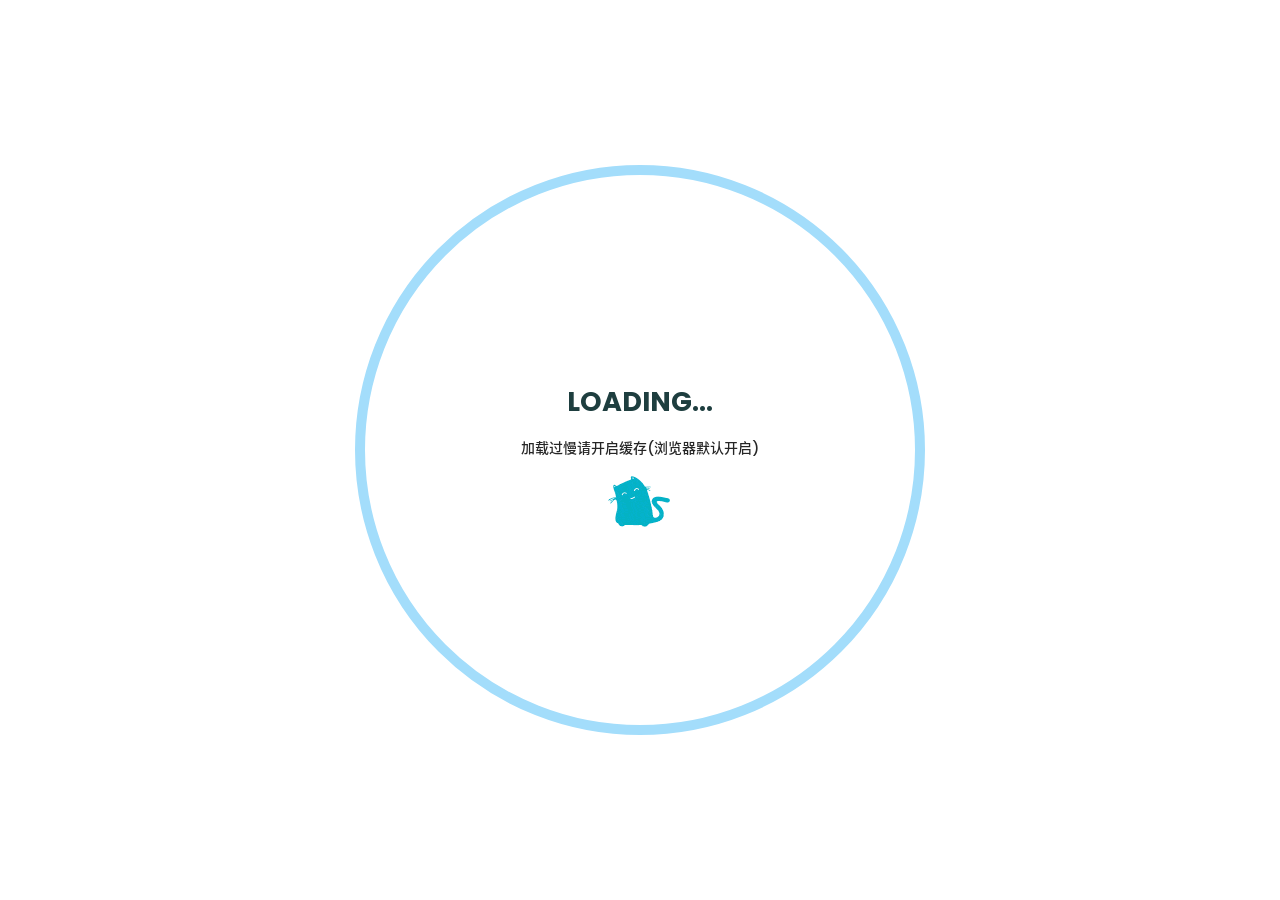
<file: archives/index.html>
<!DOCTYPE html>
<html lang="en">
    <head>
        <meta charset="UTF-8">
        <meta name="viewport" content="width=device-width,initial-scale=1.0,maximum-scale=1.0,user-scalable=0">
        <title>Archives | Hexo</title>
        <meta name="author" content="John Doe">
        <meta name="description" content="">
        <meta name="keywords" content="">
        <link rel="icon" href="https://gimg2.baidu.com/image_search/src=http%3A%2F%2Fup.enterdesk.com%2Fedpic%2F54%2Fe8%2Fa6%2F54e8a64f18a52c900b9155a4d47ea431.jpg&refer=http%3A%2F%2Fup.enterdesk.com&app=2002&size=f9999,10000&q=a80&n=0&g=0n&fmt=auto?sec=1664712630&t=28450705dbb2d9b70b93d4be41aeac6f">
        <script src="https://cdn.staticfile.org/instant.page/5.1.0/instantpage.min.js" type="module"></script>
        <script src="https://cdn.staticfile.org/font-awesome/6.1.1/js/all.min.js"></script>
        
        <link rel="stylesheet" href="/css/fonts.min.css">
        <link rel="stylesheet" href="/css/particlex.css">
        
        <script src="https://cdn.staticfile.org/vue/3.2.33/vue.global.prod.min.js"></script>
    <meta name="generator" content="Hexo 6.2.0"></head>
    <body>
        <div id="loading" style="height:100vh;width:100vw;position:fixed;display:flex;z-index:200;justify-content:space-between;background:#fff;transition:opacity 0.3s ease-out"><div style="position:fixed;height:100vh;width:100vw;display:flex;justify-content:center;align-items:center"><div id="loadcontent" style="width:50vmin;height:50vmin;padding:50px;border-radius:50%;display:flex;justify-content:center;align-items:center;border:solid 10px #a3ddfb;text-align:center"><div><h2>LOADING...</h2><p style="word-break:keep-all">加载过慢请开启缓存(浏览器默认开启)</p><div><img alt="loading" src="/loading.gif"></div></div></div></div></div>
        <div id="layout">
            <i data-fa-symbol="calendar-solid" class="fa-solid fa-calendar fa-fw"></i>
            <i data-fa-symbol="bookmark-solid" class="fa-solid fa-bookmark fa-fw"></i>
            <i data-fa-symbol="tags-solid" class="fa-solid fa-tags fa-fw"></i>
            <transition name="into">
                <div v-show="show_page" style="display: -not-none">
                    <div id="menu_show">
                         
<nav id="menu">
    <div class="desktop-menu">
        <a href="/">
            <span class="title">Hexo</span>
        </a>
        
        <a href="/">
            <i class="fa-solid fa-house fa-fw"></i>
            <span>&ensp;home</span>
        </a>
        
        <a href="/about">
            <i class="fa-solid fa-id-card fa-fw"></i>
            <span>&ensp;about</span>
        </a>
        
        <a href="/archives">
            <i class="fa-solid fa-box-archive fa-fw"></i>
            <span>&ensp;archives</span>
        </a>
        
        <a href="/categories">
            <i class="fa-solid fa-bookmark fa-fw"></i>
            <span>&ensp;categories</span>
        </a>
        
        <a href="/tags">
            <i class="fa-solid fa-tags fa-fw"></i>
            <span>&ensp;tags</span>
        </a>
        
    </div>
    <div :class="'phone-menu ' + menu_show" id="phone-menu">
        <div class="curtain" @click="menu_show = !menu_show" v-show="menu_show"></div>
        <div :class="'title'" @click="menu_show = !menu_show">
            <i class="fa-solid fa-bars fa-fw"></i>
            <span>&emsp;Hexo</span>
        </div>
        <transition name="slide">
        <div class="items" v-show="menu_show">
            
            <a href="/">
                <div class="item">
                    <div style="min-width: 20px; max-width: 50px; width: 10%">
                        <i class="fa-solid fa-house fa-fw"></i>
                    </div>
                    <div style="min-width: 100px; max-width: 150%; width: 20%">home</div>
                </div>
            </a>
            
            <a href="/about">
                <div class="item">
                    <div style="min-width: 20px; max-width: 50px; width: 10%">
                        <i class="fa-solid fa-id-card fa-fw"></i>
                    </div>
                    <div style="min-width: 100px; max-width: 150%; width: 20%">about</div>
                </div>
            </a>
            
            <a href="/archives">
                <div class="item">
                    <div style="min-width: 20px; max-width: 50px; width: 10%">
                        <i class="fa-solid fa-box-archive fa-fw"></i>
                    </div>
                    <div style="min-width: 100px; max-width: 150%; width: 20%">archives</div>
                </div>
            </a>
            
            <a href="/categories">
                <div class="item">
                    <div style="min-width: 20px; max-width: 50px; width: 10%">
                        <i class="fa-solid fa-bookmark fa-fw"></i>
                    </div>
                    <div style="min-width: 100px; max-width: 150%; width: 20%">categories</div>
                </div>
            </a>
            
            <a href="/tags">
                <div class="item">
                    <div style="min-width: 20px; max-width: 50px; width: 10%">
                        <i class="fa-solid fa-tags fa-fw"></i>
                    </div>
                    <div style="min-width: 100px; max-width: 150%; width: 20%">tags</div>
                </div>
            </a>
            
        </div>
        </transition>
    </div>
</nav>
                    </div>
                    <div id="main">
                        
<div id="archives">
    
    <div class="timeline">
        <div class="timeline-tail"></div>
        <div class="timeline-content">
            <div class="item-time">2022/9/2</div>
            <a href="/2022/09/02/正则表达式/">
                <h3></h3>
            </a>
            <div class="info">
                
                
            </div>
        </div>
    </div>
    
    <div class="timeline">
        <div class="timeline-tail"></div>
        <div class="timeline-content">
            <div class="item-time">2022/9/1</div>
            <a href="/2022/09/01/hello-world/">
                <h3>Hello World</h3>
            </a>
            <div class="info">
                
                
            </div>
        </div>
    </div>
    
</div>
                         
<footer id="footer">
    <div class="footer-wrap">
        <div>
            © 20xx - 2022 Hexo
            <span class="footer-icon">
                <i class="fa-solid fa-font-awesome fa-fw"></i>
            </span>
            @John Doe
        </div>
        <div></div>
        <div>Based on the <a target="_blank" rel="noopener" href="https://hexo.io/">Hexo Engine</a> & <a
                target="_blank" rel="noopener" href="https://github.com/argvchs/hexo-theme-particlex">ParticleX Theme</a></div>
        
    </div>
</footer>
                    </div>
                </div>
            </transition>
            <div id="img_show">
                <img id="img_content" alt="img_show">
            </div>
        </div>
        <script src="https://cdn.staticfile.org/highlight.js/11.5.1/highlight.min.js"></script>
        <script src="/js/particlex.js"></script>
        <script src="/js/showimg.js"></script>
        

    </body>
</html>
</file>
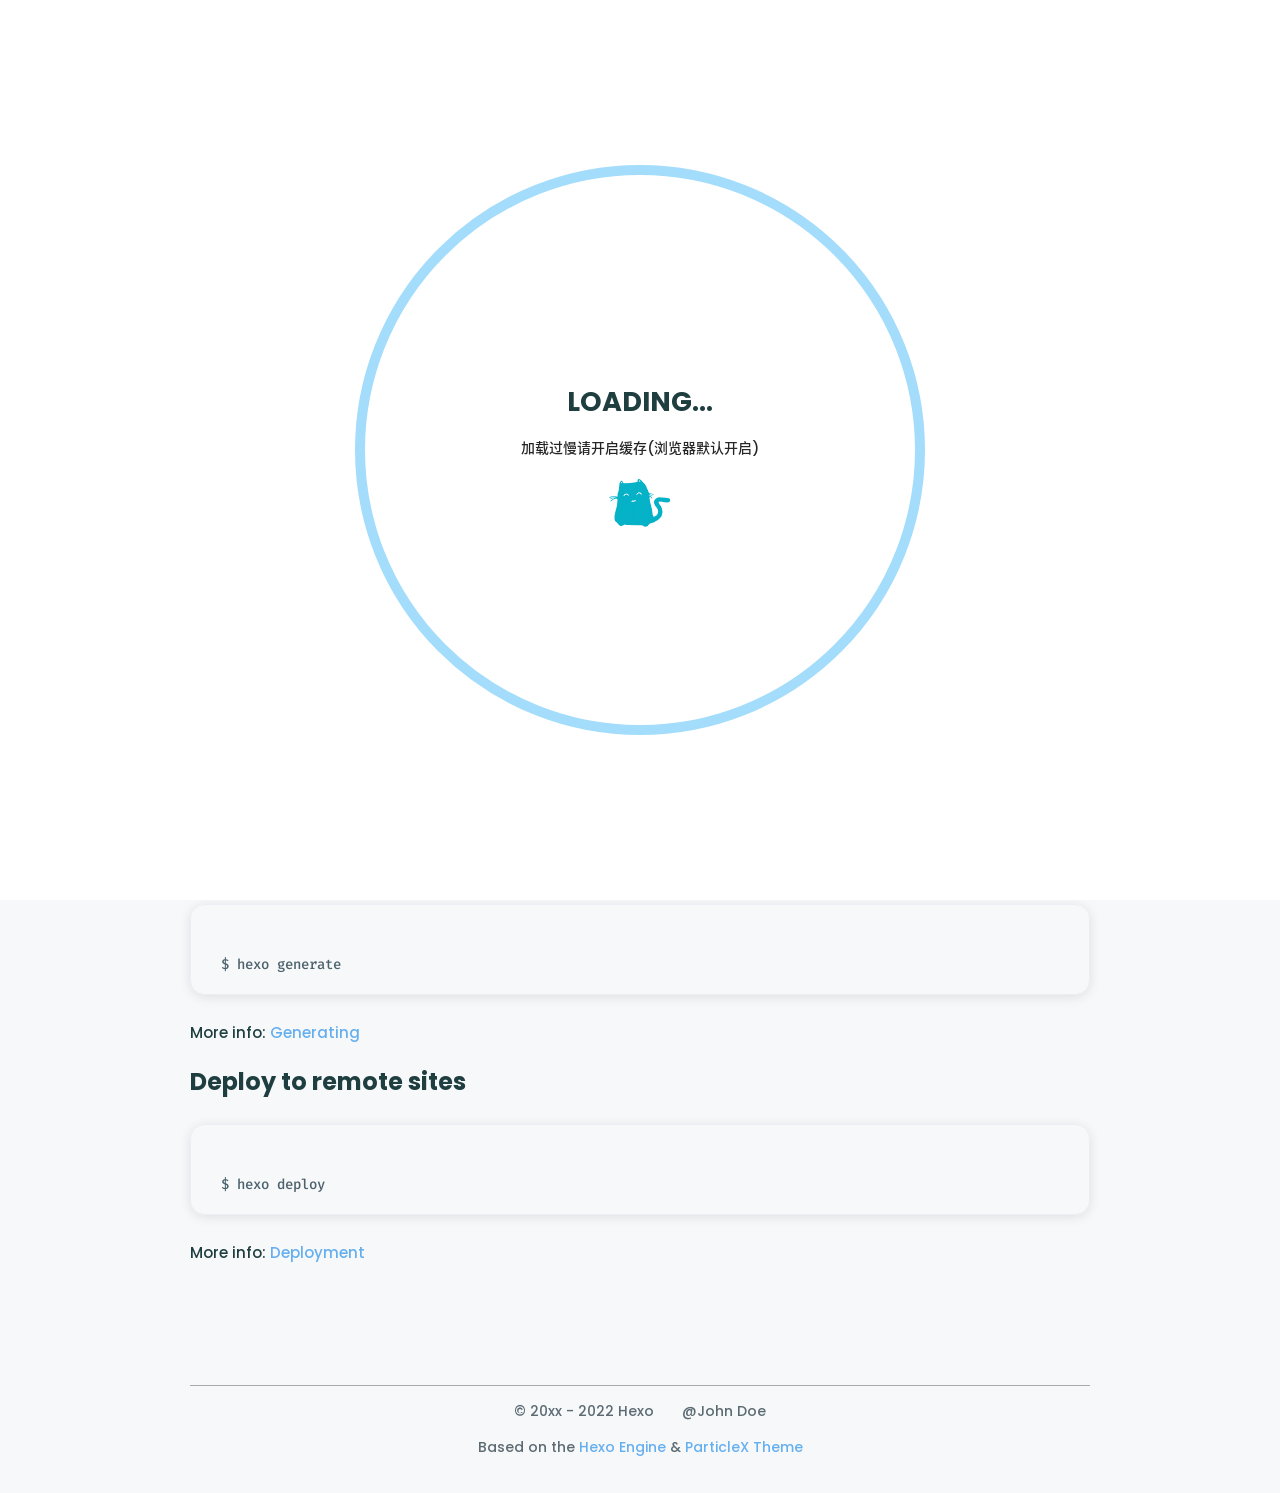
<file: 2022/09/01/hello-world/index.html>
<!DOCTYPE html>
<html lang="en">
    <head>
        <meta charset="UTF-8">
        <meta name="viewport" content="width=device-width,initial-scale=1.0,maximum-scale=1.0,user-scalable=0">
        <title>Hello World | Hexo</title>
        <meta name="author" content="John Doe">
        <meta name="description" content="">
        <meta name="keywords" content="">
        <link rel="icon" href="https://gimg2.baidu.com/image_search/src=http%3A%2F%2Fup.enterdesk.com%2Fedpic%2F54%2Fe8%2Fa6%2F54e8a64f18a52c900b9155a4d47ea431.jpg&refer=http%3A%2F%2Fup.enterdesk.com&app=2002&size=f9999,10000&q=a80&n=0&g=0n&fmt=auto?sec=1664712630&t=28450705dbb2d9b70b93d4be41aeac6f">
        <script src="https://cdn.staticfile.org/instant.page/5.1.0/instantpage.min.js" type="module"></script>
        <script src="https://cdn.staticfile.org/font-awesome/6.1.1/js/all.min.js"></script>
        
        <link rel="stylesheet" href="/css/fonts.min.css">
        <link rel="stylesheet" href="/css/particlex.css">
        
        <script src="https://cdn.staticfile.org/vue/3.2.33/vue.global.prod.min.js"></script>
    <meta name="generator" content="Hexo 6.2.0"></head>
    <body>
        <div id="loading" style="height:100vh;width:100vw;position:fixed;display:flex;z-index:200;justify-content:space-between;background:#fff;transition:opacity 0.3s ease-out"><div style="position:fixed;height:100vh;width:100vw;display:flex;justify-content:center;align-items:center"><div id="loadcontent" style="width:50vmin;height:50vmin;padding:50px;border-radius:50%;display:flex;justify-content:center;align-items:center;border:solid 10px #a3ddfb;text-align:center"><div><h2>LOADING...</h2><p style="word-break:keep-all">加载过慢请开启缓存(浏览器默认开启)</p><div><img alt="loading" src="/loading.gif"></div></div></div></div></div>
        <div id="layout">
            <i data-fa-symbol="calendar-solid" class="fa-solid fa-calendar fa-fw"></i>
            <i data-fa-symbol="bookmark-solid" class="fa-solid fa-bookmark fa-fw"></i>
            <i data-fa-symbol="tags-solid" class="fa-solid fa-tags fa-fw"></i>
            <transition name="into">
                <div v-show="show_page" style="display: -not-none">
                    <div id="menu_show">
                         
<nav id="menu">
    <div class="desktop-menu">
        <a href="/">
            <span class="title">Hexo</span>
        </a>
        
        <a href="/">
            <i class="fa-solid fa-house fa-fw"></i>
            <span>&ensp;home</span>
        </a>
        
        <a href="/about">
            <i class="fa-solid fa-id-card fa-fw"></i>
            <span>&ensp;about</span>
        </a>
        
        <a href="/archives">
            <i class="fa-solid fa-box-archive fa-fw"></i>
            <span>&ensp;archives</span>
        </a>
        
        <a href="/categories">
            <i class="fa-solid fa-bookmark fa-fw"></i>
            <span>&ensp;categories</span>
        </a>
        
        <a href="/tags">
            <i class="fa-solid fa-tags fa-fw"></i>
            <span>&ensp;tags</span>
        </a>
        
    </div>
    <div :class="'phone-menu ' + menu_show" id="phone-menu">
        <div class="curtain" @click="menu_show = !menu_show" v-show="menu_show"></div>
        <div :class="'title'" @click="menu_show = !menu_show">
            <i class="fa-solid fa-bars fa-fw"></i>
            <span>&emsp;Hexo</span>
        </div>
        <transition name="slide">
        <div class="items" v-show="menu_show">
            
            <a href="/">
                <div class="item">
                    <div style="min-width: 20px; max-width: 50px; width: 10%">
                        <i class="fa-solid fa-house fa-fw"></i>
                    </div>
                    <div style="min-width: 100px; max-width: 150%; width: 20%">home</div>
                </div>
            </a>
            
            <a href="/about">
                <div class="item">
                    <div style="min-width: 20px; max-width: 50px; width: 10%">
                        <i class="fa-solid fa-id-card fa-fw"></i>
                    </div>
                    <div style="min-width: 100px; max-width: 150%; width: 20%">about</div>
                </div>
            </a>
            
            <a href="/archives">
                <div class="item">
                    <div style="min-width: 20px; max-width: 50px; width: 10%">
                        <i class="fa-solid fa-box-archive fa-fw"></i>
                    </div>
                    <div style="min-width: 100px; max-width: 150%; width: 20%">archives</div>
                </div>
            </a>
            
            <a href="/categories">
                <div class="item">
                    <div style="min-width: 20px; max-width: 50px; width: 10%">
                        <i class="fa-solid fa-bookmark fa-fw"></i>
                    </div>
                    <div style="min-width: 100px; max-width: 150%; width: 20%">categories</div>
                </div>
            </a>
            
            <a href="/tags">
                <div class="item">
                    <div style="min-width: 20px; max-width: 50px; width: 10%">
                        <i class="fa-solid fa-tags fa-fw"></i>
                    </div>
                    <div style="min-width: 100px; max-width: 150%; width: 20%">tags</div>
                </div>
            </a>
            
        </div>
        </transition>
    </div>
</nav>
                    </div>
                    <div id="main">
                        
<div class="article">
    <div>
        <h1>Hello World </h1>
    </div>
    <div class="info">
        <span class="date">
            <span class="icon">
                <svg class="fa-icon"><use xlink:href="#calendar-solid"></use></svg>
            </span>
            2022/9/1
        </span>
        
        
    </div>
    <div class="content" v-pre>
        <p>Welcome to <a target="_blank" rel="noopener" href="https://hexo.io/">Hexo</a>! This is your very first post. Check <a target="_blank" rel="noopener" href="https://hexo.io/docs/">documentation</a> for more info. If you get any problems when using Hexo, you can find the answer in <a target="_blank" rel="noopener" href="https://hexo.io/docs/troubleshooting.html">troubleshooting</a> or you can ask me on <a target="_blank" rel="noopener" href="https://github.com/hexojs/hexo/issues">GitHub</a>.</p>
<h2 id="Quick-Start"><a href="#Quick-Start" class="headerlink" title="Quick Start"></a>Quick Start</h2><h3 id="Create-a-new-post"><a href="#Create-a-new-post" class="headerlink" title="Create a new post"></a>Create a new post</h3><pre><code class="bash">$ hexo new &quot;My New Post&quot;
</code></pre>
<p>More info: <a target="_blank" rel="noopener" href="https://hexo.io/docs/writing.html">Writing</a></p>
<h3 id="Run-server"><a href="#Run-server" class="headerlink" title="Run server"></a>Run server</h3><pre><code class="bash">$ hexo server
</code></pre>
<p>More info: <a target="_blank" rel="noopener" href="https://hexo.io/docs/server.html">Server</a></p>
<h3 id="Generate-static-files"><a href="#Generate-static-files" class="headerlink" title="Generate static files"></a>Generate static files</h3><pre><code class="bash">$ hexo generate
</code></pre>
<p>More info: <a target="_blank" rel="noopener" href="https://hexo.io/docs/generating.html">Generating</a></p>
<h3 id="Deploy-to-remote-sites"><a href="#Deploy-to-remote-sites" class="headerlink" title="Deploy to remote sites"></a>Deploy to remote sites</h3><pre><code class="bash">$ hexo deploy
</code></pre>
<p>More info: <a target="_blank" rel="noopener" href="https://hexo.io/docs/one-command-deployment.html">Deployment</a></p>

    </div>
    
    <link rel="stylesheet" href="https://cdn.staticfile.org/gitalk/1.7.2/gitalk.min.css">
    <div id="comment">
        <div id="gitalk-container">
        </div>
    </div>
    
</div>
                         
<footer id="footer">
    <div class="footer-wrap">
        <div>
            © 20xx - 2022 Hexo
            <span class="footer-icon">
                <i class="fa-solid fa-font-awesome fa-fw"></i>
            </span>
            @John Doe
        </div>
        <div></div>
        <div>Based on the <a target="_blank" rel="noopener" href="https://hexo.io/">Hexo Engine</a> & <a
                target="_blank" rel="noopener" href="https://github.com/argvchs/hexo-theme-particlex">ParticleX Theme</a></div>
        
    </div>
</footer>
                    </div>
                </div>
            </transition>
            <div id="img_show">
                <img id="img_content" alt="img_show">
            </div>
        </div>
        <script src="https://cdn.staticfile.org/highlight.js/11.5.1/highlight.min.js"></script>
        <script src="/js/particlex.js"></script>
        <script src="/js/showimg.js"></script>
        
<script src="https://cdn.staticfile.org/gitalk/1.7.2/gitalk.min.js"></script>
<script>
    var clientID = "", clientSecret = "";
    
    const gitalk = new Gitalk({
        clientID: clientID,
        clientSecret: clientSecret,
        repo: "",
        owner: "",
        admin: [""],
        language: "zh-CN",
        id: location.pathname,
        distractionFreeMode: false,
        
    })
    gitalk.render("gitalk-container")
</script>


    </body>
</html>
</file>
<file: css/particlex.css>
@-moz-keyframes into {
    0% {
        opacity: 0;
        -moz-transform: scale(1.1);
    }
    100% {
        opacity: 1;
        -moz-transform: scale(1);
    }
}
@-webkit-keyframes into {
    0% {
        opacity: 0;
        -webkit-transform: scale(1.1);
    }
    100% {
        opacity: 1;
        -webkit-transform: scale(1);
    }
}
@-o-keyframes into {
    0% {
        opacity: 0;
        -o-transform: scale(1.1);
    }
    100% {
        opacity: 1;
        -o-transform: scale(1);
    }
}
@keyframes into {
    0% {
        opacity: 0;
        transform: scale(1.1);
    }
    100% {
        opacity: 1;
        transform: scale(1);
    }
}
@-moz-keyframes loading {
    0% {
        opacity: 0;
    }
    100% {
        opacity: 1;
    }
}
@-webkit-keyframes loading {
    0% {
        opacity: 0;
    }
    100% {
        opacity: 1;
    }
}
@-o-keyframes loading {
    0% {
        opacity: 0;
    }
    100% {
        opacity: 1;
    }
}
@keyframes loading {
    0% {
        opacity: 0;
    }
    100% {
        opacity: 1;
    }
}
@-moz-keyframes loop1 {
    0% {
        -moz-transform: rotate(30deg);
    }
    100% {
        -moz-transform: rotate(390deg);
    }
}
@-webkit-keyframes loop1 {
    0% {
        -webkit-transform: rotate(30deg);
    }
    100% {
        -webkit-transform: rotate(390deg);
    }
}
@-o-keyframes loop1 {
    0% {
        -o-transform: rotate(30deg);
    }
    100% {
        -o-transform: rotate(390deg);
    }
}
@keyframes loop1 {
    0% {
        transform: rotate(30deg);
    }
    100% {
        transform: rotate(390deg);
    }
}
@-moz-keyframes loop2 {
    0% {
        -moz-transform: rotate(60deg);
    }
    100% {
        -moz-transform: rotate(420deg);
    }
}
@-webkit-keyframes loop2 {
    0% {
        -webkit-transform: rotate(60deg);
    }
    100% {
        -webkit-transform: rotate(420deg);
    }
}
@-o-keyframes loop2 {
    0% {
        -o-transform: rotate(60deg);
    }
    100% {
        -o-transform: rotate(420deg);
    }
}
@keyframes loop2 {
    0% {
        transform: rotate(60deg);
    }
    100% {
        transform: rotate(420deg);
    }
}
@-moz-keyframes loop3 {
    0% {
        -moz-transform: rotate(90deg);
    }
    100% {
        -moz-transform: rotate(450deg);
    }
}
@-webkit-keyframes loop3 {
    0% {
        -webkit-transform: rotate(90deg);
    }
    100% {
        -webkit-transform: rotate(450deg);
    }
}
@-o-keyframes loop3 {
    0% {
        -o-transform: rotate(90deg);
    }
    100% {
        -o-transform: rotate(450deg);
    }
}
@keyframes loop3 {
    0% {
        transform: rotate(90deg);
    }
    100% {
        transform: rotate(450deg);
    }
}
@-moz-keyframes loop4 {
    0% {
        -moz-transform: rotate(120deg);
    }
    100% {
        -moz-transform: rotate(480deg);
    }
}
@-webkit-keyframes loop4 {
    0% {
        -webkit-transform: rotate(120deg);
    }
    100% {
        -webkit-transform: rotate(480deg);
    }
}
@-o-keyframes loop4 {
    0% {
        -o-transform: rotate(120deg);
    }
    100% {
        -o-transform: rotate(480deg);
    }
}
@keyframes loop4 {
    0% {
        transform: rotate(120deg);
    }
    100% {
        transform: rotate(480deg);
    }
}
body {
    width: 100%;
    background: #f6f8fa;
    color: #000000d9;
    font-family: "Poppins", "Noto Sans SC", sans-serif;
    font-size: 14px;
    font-weight: 500;
    scrollbar-color: #8ab5ff #e6efff;
    scrollbar-width: 8px;
    overflow-x: hidden;
    -webkit-backface-visibility: hidden;
    -moz-backface-visibility: hidden;
    -ms-backface-visibility: hidden;
    backface-visibility: hidden;
}
* {
    margin: 0;
    padding: 0;
    word-wrap: break-word;
}
ul {
    margin-top: 15px !important;
    margin-bottom: 10px !important;
    line-height: 1.7;
}
ul li {
    margin: 8px auto;
}
ol {
    margin-top: 15px !important;
    margin-bottom: 10px !important;
    line-height: 1.7;
}
ol li {
    margin: 8px auto;
}
h1 {
    margin: 15px 0;
    font-weight: bold;
    font-family: "Poppins", "Noto Sans SC", sans-serif;
    color: #1e3e3f;
    font-size: 30px;
}
h2 {
    margin: 15px 0;
    font-weight: bold;
    font-family: "Poppins", "Noto Sans SC", sans-serif;
    color: #1e3e3f;
    font-size: 27px;
}
h3 {
    margin: 15px 0;
    font-weight: bold;
    font-family: "Poppins", "Noto Sans SC", sans-serif;
    color: #1e3e3f;
    font-size: 24px;
}
h4 {
    margin: 15px 0;
    font-weight: bold;
    font-family: "Poppins", "Noto Sans SC", sans-serif;
    color: #1e3e3f;
    font-size: 21px;
}
h5 {
    margin: 15px 0;
    font-weight: bold;
    font-family: "Poppins", "Noto Sans SC", sans-serif;
    color: #1e3e3f;
    font-size: 18px;
}
p {
    margin: 15px 0;
    line-height: 1.7;
}
a {
    text-decoration: none;
}
a:hover {
    opacity: 0.8;
}
img {
    border-radius: 10px;
}
hr {
    border-style: dashed;
    border-width: 2px;
    border-left: none;
    border-right: none;
    border-bottom: none;
}
blockquote {
    padding: 0.1px 15px;
    margin: 15px 0;
    border-radius: 3px;
    border-left: 3px solid #1e3e3f;
    font-weight: bold;
    background: #d9e8ff6b;
}
button,
img,
#home-head,
.go-post,
.page-current,
.all-s,
pre .language {
    -webkit-user-select: none;
    -moz-user-select: none;
    user-select: none;
}
.article .content img,
.gt-container .markdown-body img {
    max-width: 70% !important;
    max-height: 70% !important;
}
.fa-icon {
    width: 1em;
    height: 1em;
    vertical-align: -0.125em;
}
.icon {
    margin-right: 5px;
    color: #5c6b72;
}
.into-enter-active {
    -webkit-animation: into 0.6s;
    -moz-animation: into 0.6s;
    -o-animation: into 0.6s;
    animation: into 0.6s;
}
.into-leave-active {
    -webkit-animation: into 0.6s;
    -moz-animation: into 0.6s;
    -o-animation: into 0.6s;
    animation: into 0.6s;
}
.slide-enter-active,
.slide-leave-active {
    transition: margin-top 0.3s, opacity 0.3s;
}
.slide-enter-from,
.slide-leave-to {
    margin-top: -300px;
    opacity: 0;
}
#home-head {
    width: 100%;
    height: calc(100vh + 50px);
    position: relative;
    display: -webkit-box;
    display: -webkit-flex;
    display: -moz-box;
    display: -ms-flexbox;
    display: flex;
    top: 0;
    left: 0;
}
#home-head .home-info {
    position: relative;
    margin: auto;
}
#home-head .home-info .info {
    position: absolute;
    display: -webkit-box;
    display: -webkit-flex;
    display: -moz-box;
    display: -ms-flexbox;
    display: flex;
    align-items: center;
    justify-content: center;
    text-align: center;
    color: #333;
    border-radius: 50%;
}
#home-head .home-info .loop:nth-child(1) {
    border-radius: 38% 62% 63% 37%/41% 44% 56% 59%;
    background: #fff;
    opacity: 0.3;
    -webkit-transform: rotate(30deg);
    -moz-transform: rotate(30deg);
    -o-transform: rotate(30deg);
    -ms-transform: rotate(30deg);
    transform: rotate(30deg);
    -webkit-animation: loop1 10s linear infinite;
    -moz-animation: loop1 10s linear infinite;
    -o-animation: loop1 10s linear infinite;
    animation: loop1 10s linear infinite;
}
#home-head .home-info .loop:nth-child(2) {
    border-radius: 38% 62% 63% 37%/41% 44% 56% 59%;
    background: #fff;
    opacity: 0.45;
    -webkit-transform: rotate(60deg);
    -moz-transform: rotate(60deg);
    -o-transform: rotate(60deg);
    -ms-transform: rotate(60deg);
    transform: rotate(60deg);
    -webkit-animation: loop2 15s linear infinite;
    -moz-animation: loop2 15s linear infinite;
    -o-animation: loop2 15s linear infinite;
    animation: loop2 15s linear infinite;
}
#home-head .home-info .loop:nth-child(3) {
    border-radius: 38% 62% 63% 37%/41% 44% 56% 59%;
    opacity: 0.3;
    background: #fff;
    -webkit-transform: rotate(90deg);
    -moz-transform: rotate(90deg);
    -o-transform: rotate(90deg);
    -ms-transform: rotate(90deg);
    transform: rotate(90deg);
    -webkit-animation: loop3 10s linear infinite;
    -moz-animation: loop3 10s linear infinite;
    -o-animation: loop3 10s linear infinite;
    animation: loop3 10s linear infinite;
}
#home-head .home-info .loop:nth-child(4) {
    border-radius: 38% 62% 63% 37%/41% 44% 56% 59%;
    opacity: 0.45;
    background: #fff;
    -webkit-transform: rotate(120deg);
    -moz-transform: rotate(120deg);
    -o-transform: rotate(120deg);
    -ms-transform: rotate(120deg);
    transform: rotate(120deg);
    -webkit-animation: loop4 15s linear infinite;
    -moz-animation: loop4 15s linear infinite;
    -o-animation: loop4 15s linear infinite;
    animation: loop4 15s linear infinite;
}
#home-background {
    position: absolute;
    z-index: -1;
    top: 0;
    left: 0;
    height: 100%;
    width: 100%;
    background-repeat: no-repeat;
    background-position: center;
    background-size: cover;
    background-attachment: fixed;
}
#home-posts-wrap {
    position: relative;
    display: -webkit-box;
    display: -webkit-flex;
    display: -moz-box;
    display: -ms-flexbox;
    display: flex;
    width: 100%;
    background: transparent;
    border-radius: 10px;
    margin: auto;
}
#home-posts {
    position: relative;
    margin: auto;
}
#home-posts .post-title {
    text-align: center;
    color: #66afef;
    text-decoration: none;
}
#home-posts .post {
    position: relative;
    border-radius: 20px;
    background: #fff;
    box-shadow: 0px 0px 20px rgba(217, 217, 217, 0.502);
    -webkit-transition: all 0.25s;
    -moz-transition: all 0.25s;
    -o-transition: all 0.25s;
    transition: all 0.25s;
}
#home-posts .post:first-child {
    margin-top: 0;
}
#home-posts .post:hover {
    box-shadow: 0 0 5px #d9d9d9;
    -webkit-transform: translate(-5px, -5px);
    -moz-transform: translate(-5px, -5px);
    -o-transform: translate(-5px, -5px);
    -ms-transform: translate(-5px, -5px);
    transform: translate(-5px, -5px);
}
#home-posts .post a {
    text-decoration: none;
}
#home-posts .post .category-and-date {
    width: 100%;
    margin-top: 15px;
    color: #5c6b72;
    text-align: center;
}
#home-posts .post .category-and-date .category {
    display: inline-block;
    margin-right: 25px;
}
#home-posts .post .category-and-date .category a {
    color: #5c6b72;
}
#home-posts .post .category-and-date .date {
    display: inline-block;
}
#home-posts .post .excerpt {
    color: #1e3e3f;
}
#home-posts .post .post-tags a {
    color: #ffbbf4;
    font-size: 14px;
}
#home-posts .post .post-tags .tag {
    display: inline-block;
    margin-right: 10px;
    font-weight: bold;
}
#home-posts .post .go-post {
    background: -webkit-linear-gradient(120deg, #9abbf7 0%, #ffbbf4 100%);
    background: -moz-linear-gradient(120deg, #9abbf7 0%, #ffbbf4 100%);
    background: -o-linear-gradient(120deg, #9abbf7 0%, #ffbbf4 100%);
    background: linear-gradient(120deg, #9abbf7 0%, #ffbbf4 100%);
    border: 0;
    padding: 10px 24px;
    color: #fff;
    font-weight: bold;
    border-radius: 20px 0;
    font-size: 14px;
    position: absolute;
    bottom: -5px;
    right: -5px;
    -webkit-transition: all 0.25s ease-out;
    -moz-transition: all 0.25s ease-out;
    -o-transition: all 0.25s ease-out;
    transition: all 0.25s ease-out;
    box-shadow: 2px 2px 10px 0px rgba(255, 187, 244, 0.478);
}
#home-posts .post .go-post:hover {
    right: -7px;
    box-shadow: -2px -2px 10px 0px rgba(154, 187, 247, 0.478);
}
#home-posts .page-current {
    display: -webkit-box;
    display: -webkit-flex;
    display: -moz-box;
    display: -ms-flexbox;
    display: flex;
    width: 100%;
    align-items: center;
    justify-content: center;
    color: #999;
    margin-top: 50px;
}
#home-posts .page-current .prev {
    width: 50px;
    text-align: center;
}
#home-posts .page-current .next {
    width: 50px;
    text-align: center;
}
#home-posts .page-current .page-index {
    width: 300px;
    text-align: center;
    font-weight: bold;
}
#home-posts .page-current .current {
    color: #da0a51;
    display: inline-block;
    width: 35px;
    height: 35px;
    border-radius: 5px;
    line-height: 35px;
    padding: 5px;
    margin: 0 7px;
}
#home-posts .page-current a {
    color: #999;
    text-decoration: none;
}
#home-posts .page-current .page-num {
    display: inline-block;
    width: 35px;
    height: 35px;
    border-radius: 5px;
    line-height: 35px;
    padding: 5px;
    margin: 0 7px;
}
#home-posts .page-current .page-num:hover {
    background: #92cafa;
    color: #fff;
}
#home-posts .page-current .page-omit {
    display: inline-block;
    width: 35px;
    height: 35px;
    border-radius: 5px;
    line-height: 35px;
    padding: 5px;
    margin: 0 7px;
}
#home-card {
    position: relative;
    width: 300px;
}
#card-div {
    position: -webkit-sticky;
    position: sticky;
    top: 80px;
}
#home-card .card-style {
    padding: 20px 0;
    background: #fff;
    border-radius: 10px;
    text-align: center;
    border: none;
    box-shadow: 0 0 20px #d9d9d980;
}
#home-card .card-style .avatar {
    text-align: center;
    margin: auto;
    width: 106px;
    height: 106px;
    border-radius: 50%;
    border: #f1f1f1 3px solid;
}
#home-card .card-style .avatar img {
    border-radius: 50%;
    width: 100%;
    height: 100%;
}
#home-card .card-style .name {
    margin: 10px auto;
    color: #1e3e3f;
    text-transform: capitalize;
}
#home-card .card-style .descriptions {
    margin: 20px auto;
    width: 85%;
}
#home-card .card-style .icon-links {
    width: 85%;
    margin: 10px auto;
    padding: 8px 15px;
    border-top: #cdcdcd solid 1px;
    border-bottom: #cdcdcd solid 1px;
}
#home-card .card-style .icon-links a {
    color: #5c6b72;
    font-size: 18px;
    padding: 3px 5px;
    border-radius: 5px;
}
#home-card .card-style .icon-links a:hover {
    color: #fff;
    background: #66afef;
}
#home-card .card-style .icon-links .icon-link {
    margin: 5px;
}
#home-card .card-style .friend-links {
    margin: 30px auto;
}
#home-card .card-style .friend-links .friend-link {
    margin: 5px auto;
    text-align: center;
}
#home-card .card-style .friend-links .friend-link a {
    display: inline-block;
    width: 140px;
    line-height: 3;
    color: #5c6b72;
    font-size: 16px;
    border-radius: 15px;
}
#home-card .card-style .friend-links .friend-link a:hover {
    background: -webkit-linear-gradient(120deg, #96ceff 0, #ff9edb 100%);
    background: -moz-linear-gradient(120deg, #96ceff 0, #ff9edb 100%);
    background: -o-linear-gradient(120deg, #96ceff 0, #ff9edb 100%);
    background: linear-gradient(120deg, #96ceff 0, #ff9edb 100%);
    color: #fff;
}
#menu {
    -webkit-user-select: none;
    -moz-user-select: none;
    user-select: none;
    z-index: 105;
    position: fixed;
    width: 100%;
    line-height: 50px;
    font-weight: bold;
    -webkit-transition: all 0.25s ease-out;
    -moz-transition: all 0.25s ease-out;
    -o-transition: all 0.25s ease-out;
    transition: all 0.25s ease-out;
    box-shadow: 0px -1px 10px 0px rgba(158, 158, 158, 0.302);
    top: 0;
    background: #92cafa;
}
#menu .desktop-menu {
    height: 50px;
}
#menu .desktop-menu .title {
    display: inline-block;
    margin-left: 30px;
    margin-right: 20px;
    font-family: "Poppins", "Noto Sans SC", sans-serif;
    text-transform: uppercase;
    color: #555;
}
#menu .desktop-menu a {
    display: inline-block;
    margin-left: 30px;
    text-decoration: none;
    color: #555;
}
#menu .desktop-menu a span {
    display: inline-block;
    position: relative;
}
#menu .desktop-menu a span img {
    position: relative;
    top: 3px;
    width: 20px;
    height: 20px;
}
#menu .desktop-menu a span:nth-child(1) {
    margin-right: 5px;
}
#menu .phone-menu {
    min-height: 50px;
    text-align: center;
}
#menu .phone-menu .title {
    z-index: 104;
    cursor: pointer;
    color: #555;
}
#menu .phone-menu .items {
    padding: 10px 0 20px;
    z-index: 103;
}
#menu .phone-menu .items a {
    color: #555;
}
#menu .phone-menu .items .item {
    min-width: 200px;
    width: 80%;
    margin: auto;
    display: -webkit-box;
    display: -webkit-flex;
    display: -moz-box;
    display: -ms-flexbox;
    display: flex;
    justify-content: center;
}
#menu .phone-menu .curtain {
    position: fixed;
    z-index: -1;
    top: 0;
    left: 0;
    width: 100%;
    height: 100%;
}
.hidden-menu {
    top: -70px !important;
}
.menu-color {
    background: rgba(0, 0, 0, 0.2) !important;
    box-shadow: 0px -1px 10px 0px rgba(255, 255, 255, 0) !important;
}
.menu-color .title {
    color: #fff !important;
}
.menu-color a {
    color: #fff !important;
}
.content code {
    font-family: "Fira Code", monospace;
    background: rgba(189, 220, 247, 0.42);
    padding: 4px 8px;
    border-radius: 4px;
    font-size: 14px;
    color: #4b616b;
}
.content pre {
    box-shadow: 0 2px 12px 0 rgba(0, 0, 0, 0.1);
    border: 1px solid #ebeef5;
    padding: 50px 30px 20px;
    margin: 25px 0;
    border-radius: 15px;
    overflow: auto;
    position: relative;
}
.content pre code {
    background: none;
    padding: 0;
}
.content h1 {
    text-align: left !important;
    margin: 18px 0;
}
.content h2 {
    text-align: left !important;
    margin: 18px 0;
}
.content h3 {
    text-align: left !important;
    margin: 18px 0;
}
.content h4 {
    text-align: left !important;
    margin: 18px 0;
}
.content h5 {
    text-align: left !important;
    margin: 18px 0;
}
.content a {
    color: #66afef;
    text-decoration: none;
}
.content b {
    line-height: 2.5;
    font-weight: bold;
}
.content strong {
    line-height: 2.5;
    font-weight: bold;
}
.content img {
    display: block;
    max-width: 100%;
    margin: 0 auto;
}
.content table tr th {
    padding: 8px 20px;
    color: #1e3e3f;
}
.content table tr th:nth-child(2n) {
    background: #a3ddfb;
}
.content table tr th:nth-child(2n-1) {
    background: #a3ddfb;
}
.content table tr td {
    padding: 8px 20px;
}
.content table tr td:nth-child(2n) {
    background: rgba(199, 224, 251, 0.302);
}
.content table tr td:nth-child(2n-1) {
    background: rgba(217, 232, 255, 0.302);
}
.content table tbody tr {
    border-top: 2px solid #fff;
}
.content .markdownIt-Anchor {
    display: none;
}
.content .language {
    font-family: "Fira Code", monospace;
    position: absolute;
    top: 0px;
    padding: 10px 15px;
    background: -webkit-linear-gradient(to right, #ed6ea0 0, #ec8c69 100%);
    background: -moz-linear-gradient(to right, #ed6ea0 0, #ec8c69 100%);
    background: -o-linear-gradient(to right, #ed6ea0 0, #ec8c69 100%);
    background: linear-gradient(to right, #ed6ea0 0, #ec8c69 100%);
    box-shadow: 1px 1px 0.75rem rgba(237, 110, 161, 0.302);
    color: #fff;
    font-weight: bold;
    font-size: 12px;
    border-radius: 0 0 10px 10px;
}
.content .hljs {
    font-family: "Fira Code", monospace;
    background: none;
    line-height: 2;
    font-size: 13px;
}
.content .hljs .hljs-built_in {
    color: #42a4d6;
}
.content .hljs .hljs-keyword {
    color: #e24279;
}
.content .hljs .hljs-literal {
    color: #ff9800;
}
.content .hljs .hljs-number {
    color: #ff9800;
}
.content .hljs .hljs-doctag {
    color: #009688;
}
.content .hljs .hljs-string {
    color: #009688;
}
.content .hljs .hljs-comment {
    color: #9e9e9e;
}
.content .hljs .hljs-quote {
    color: #9e9e9e;
}
.content .hljs .hljs-attribute {
    color: #f00;
}
.content .hljs .hljs-name {
    color: #f00;
}
.content .hljs .hljs-attr {
    color: #525252;
}
.content .hljs .hljs-class {
    color: #3f51b5;
}
.content .hljs .hljs-title {
    color: #3f51b5;
}
.content .hljs .hljs-type {
    color: #3f51b5;
}
.content .hljs .hljs-params {
    color: #458;
}
.content .hljs .hljs-variable {
    color: #458;
}
footer {
    position: relative;
    font-size: 14px;
    width: 100%;
    text-align: center;
    top: 150px;
    padding-bottom: 20px;
}
footer .footer-wrap {
    border-top: 1px solid #aaa;
    width: 900px;
    margin: auto;
    color: #5c6b72;
}
footer .footer-wrap div {
    margin: 15px;
}
footer .footer-wrap a {
    text-decoration: none;
    color: #66afef;
}
footer .footer-icon {
    display: inline-block;
    margin: 0 10px;
    color: #66afef;
    font-size: 18px;
}
#archives {
    position: relative;
    top: 100px;
    margin: auto;
    padding: 20px;
}
#archives a {
    color: #5c6b72;
    text-decoration: none;
}
#archives .tag-icon {
    color: #5c6b72;
    text-decoration: none;
}
#archives .tags {
    margin-left: 20px;
}
#archives .tags .tag {
    margin-right: 10px;
}
#archives h3 {
    margin: 10px 0;
}
#archives .item-time {
    color: #5c6b72;
}
.categories-tags {
    position: relative;
    top: 100px;
    margin: auto;
}
.categories-tags .all-s {
    text-align: center;
    max-width: 900px;
    width: 90%;
    margin: auto;
}
.categories-tags .all-s span {
    display: inline-block;
    margin: 10px;
}
.categories-tags .all-s span a {
    padding: 10px 15px;
    color: #fff;
    text-decoration: none;
    border-radius: 10px;
    -webkit-transition: all 0.25s;
    -moz-transition: all 0.25s;
    -o-transition: all 0.25s;
    transition: all 0.25s;
    border: rgba(255, 255, 255, 0.502) 1px solid;
}
.categories-tags .all-s span a:hover {
    border: #a5c2f5 1px solid;
    background: #fff !important;
    color: #5c6b72;
}
.categories-tags .all-s span a:hover .icon {
    color: #5c6b72;
}
.categories-tags .all-s span .icon {
    margin-left: 0;
    margin-right: 10px;
    color: #fff;
}
.categories-tags #archives {
    top: 60px;
}
.article {
    margin: auto;
    position: relative;
    top: 100px;
    color: #1e3e3f;
    padding: 20px;
    font-size: 15px;
}
.article h1 {
    font-weight: bold;
    margin: 20px 0;
}
.article .info a {
    color: #5c6b72;
    text-decoration: none;
}
.article .info .date {
    color: #5c6b72;
    display: inline-block;
    margin-right: 20px;
}
.article .info .date .tag {
    margin-right: 10px;
}
.article .info .category {
    color: #5c6b72;
    display: inline-block;
    margin-right: 20px;
}
.article .info .category .tag {
    margin-right: 10px;
}
.article .info .tags {
    color: #5c6b72;
    display: inline-block;
    margin-right: 20px;
}
.article .info .tags .tag {
    margin-right: 10px;
}
.article .content {
    margin: 50px 0;
}
#home-posts #posts .post,
#home-card {
    top: -50px;
}
.page-num,
.icon-link a {
    -webkit-transition: background 0.25s, color 0.25s;
    -moz-transition: background 0.25s, color 0.25s;
    -o-transition: background 0.25s, color 0.25s;
    transition: background 0.25s, color 0.25s;
}
.timeline {
    margin-bottom: 30px;
}
.timeline-content {
    margin-left: 17.5px;
    padding: 24px;
    background: #fff;
    border: 1px solid #0002;
    border-radius: 3px;
    -webkit-transition: box-shadow 0.5s;
    -moz-transition: box-shadow 0.5s;
    -o-transition: box-shadow 0.5s;
    transition: box-shadow 0.5s;
}
.timeline-content:hover {
    box-shadow: 0 2px 8px #00000017;
}
.timeline-tail {
    float: left;
    width: 7px;
    height: 7px;
    background: #fff;
    border: 2px solid #a5c2f5;
    border-radius: 50%;
}
.math .MathJax svg {
    vertical-align: baseline !important;
}
.gt-container *:not(.gt-header-textarea) {
    font-family: unset !important;
}
.gt-header-textarea {
    font-family: "Fira Code", "Noto Sans SC", monospace;
}
.gt-container .markdown-body {
    word-break: break-word;
}
.gt-container .gt-comment-content {
    border: 1px solid rgba(0, 0, 0, 0.1);
    border-radius: 5px;
}
.gt-container .gt-comment-content:hover,
.gt-container .gt-header-textarea:hover,
.gt-container .gt-header-textarea:focus {
    box-shadow: 0 2px 8px #00000017 !important;
    background-color: #fbfbfb;
}
.gt-container .gt-header-textarea:focus {
    background-color: #fbfbfb;
}
.gt-container .gt-avatar img {
    border-radius: 50% !important;
}
.gt-container .markdown-body a[target="_blank"] {
    pointer-events: none;
    cursor: default;
}
.gt-container .gt-popup {
    border-radius: 10px;
}
.gt-container .markdown-body {
    color: unset !important;
}
.gt-container .markdown-body p {
    margin: 10px 0 !important;
}
.gt-container .markdown-body blockquote {
    border-left: unset !important;
    padding: 1px 20px !important;
    border-left: 3px solid #1e3e3f !important;
    color: unset !important;
}
.gt-container .markdown-body code {
    font-family: "Fira Code" !important;
    background: rgba(189, 220, 247, 0.42);
    border-radius: 4px;
    font-size: 14px;
    color: #4b616b;
}
.gt-container .markdown-body pre {
    font-family: "Fira Code" !important;
    font-weight: 500;
    border: 1px solid #ebeef5;
    padding: 20px;
    margin: 25px 0;
    border-radius: 15px !important;
}
#img_show {
    position: fixed !important;
    display: none;
    z-index: 205;
    left: 0;
    top: 0;
    width: 100vw;
    height: 100vh;
    background-color: #0003;
    opacity: 0;
    -webkit-transition: opacity 0.25s;
    -moz-transition: opacity 0.25s;
    -o-transition: opacity 0.25s;
    transition: opacity 0.25s;
    align-items: center;
    justify-content: center;
}
#img_content {
    position: relative;
    margin: auto;
    max-width: 95vw;
    max-height: 95vh;
    border-radius: 5px;
    border: 1px solid #0002;
}
::-webkit-scrollbar {
    width: 10px;
    height: 10px;
}
::-webkit-scrollbar-track {
    background: #e6efff;
    border-radius: 100px;
}
::-webkit-scrollbar-thumb {
    background: #8ab5ff;
    border-radius: 100px;
    border: 3px solid #e6efff;
}
::selection {
    background-color: #edf7ff;
    color: #9dd1ff;
}
::-moz-selection {
    background-color: #edf7ff;
    color: #9dd1ff;
}
@media (min-width: 900px) {
    #menu .desktop-menu {
        display: block;
    }
    #menu .phone-menu {
        display: none;
    }
    #home-head .home-info {
        width: 500px;
        height: 500px;
    }
    #home-head .home-info .loop {
        position: absolute;
        width: 500px;
        height: 500px;
        display: inline-block;
    }
    #home-head .home-info .info {
        width: 500px;
        height: 500px;
    }
    #home-head .home-info .info .wrap {
        padding: 25px;
    }
    #home-head .home-info .info .wrap h1 {
        font-size: 52px;
        font-weight: bold;
        font-family: "Poppins", "Noto Sans SC", sans-serif;
        margin-bottom: 10px;
    }
    #home-head .home-info .info .wrap h3 {
        font-size: 24px;
        margin: 10px 0;
    }
    #home-head .home-info .info .wrap h5 {
        font-size: 16px;
        margin: 20px 0;
    }
    ul {
        padding-left: 40px;
    }
    ol {
        padding-left: 40px;
    }
    #home-posts-wrap {
        max-width: 1300px;
        min-width: 900px;
        padding: 30px 0;
    }
    .home-posts-wrap-no-card {
        max-width: 900px !important;
    }
    #home-posts {
        width: 800px;
        margin-left: auto;
        margin-right: 50px;
    }
    #home-posts .post {
        padding: 50px 50px;
        margin: 25px 0;
    }
    #home-posts .post .excerpt {
        padding: 20px 0;
    }
    #home-card {
        margin-right: auto;
    }
    .article {
        width: 900px;
    }
    .content .language {
        left: 30px;
    }
    #archives {
        width: 900px;
    }
    .categories-tags {
        width: 900px;
    }
    footer .footer-wrap {
        width: 900px;
    }
}
@media (min-width: 900px) and (max-width: 1200px) {
    #home-posts-wrap {
        width: 900px;
        padding: 30px 0;
    }
    #home-posts {
        width: 800px;
        margin: auto;
    }
    #home-card {
        display: none;
    }
}
@media (max-width: 900px) {
    #menu .desktop-menu {
        display: none;
    }
    #menu .phone-menu {
        display: block;
    }
    #home-head .home-info {
        width: 350px;
        height: 350px;
    }
    #home-head .home-info .loop {
        position: absolute;
        width: 350px;
        height: 350px;
        display: none;
    }
    #home-head .home-info .info {
        display: -webkit-box;
        display: -webkit-flex;
        display: -moz-box;
        display: -ms-flexbox;
        display: flex;
        justify-content: center;
        align-items: center;
        margin: auto;
        width: 350px;
        height: 350px;
        background: rgba(255, 255, 255, 0.651);
    }
    #home-head .home-info .info .wrap {
        padding: 50px;
    }
    #home-head .home-info .info .wrap h1 {
        font-size: 46px;
        font-weight: bold;
        font-family: "Poppins", "Noto Sans SC", sans-serif;
        margin-bottom: 10px;
    }
    #home-head .home-info .info .wrap h3 {
        font-size: 20px;
        margin: 10px 0;
    }
    #home-head .home-info .info .wrap h5 {
        font-size: 14px;
        margin: 20px 0;
    }
    ul {
        padding-left: 20px;
    }
    ol {
        padding-left: 20px;
    }
    #home-posts-wrap {
        padding: 20px 0;
        width: 95%;
    }
    #home-card {
        display: none;
    }
    #home-posts {
        margin: auto;
        width: 100%;
    }
    #home-posts .post {
        padding: 20px 30px;
        margin: 30px 0;
    }
    #home-posts .post .post-tags {
        padding-right: 69px;
    }
    #home-posts .post .excerpt {
        padding: 20px 0;
    }
    .article {
        width: 85%;
    }
    .content .language {
        left: 5%;
    }
    #archives {
        width: 90%;
    }
    .categories-tags {
        width: 90%;
    }
    footer .footer-wrap {
        width: 100%;
    }
}
</file>
